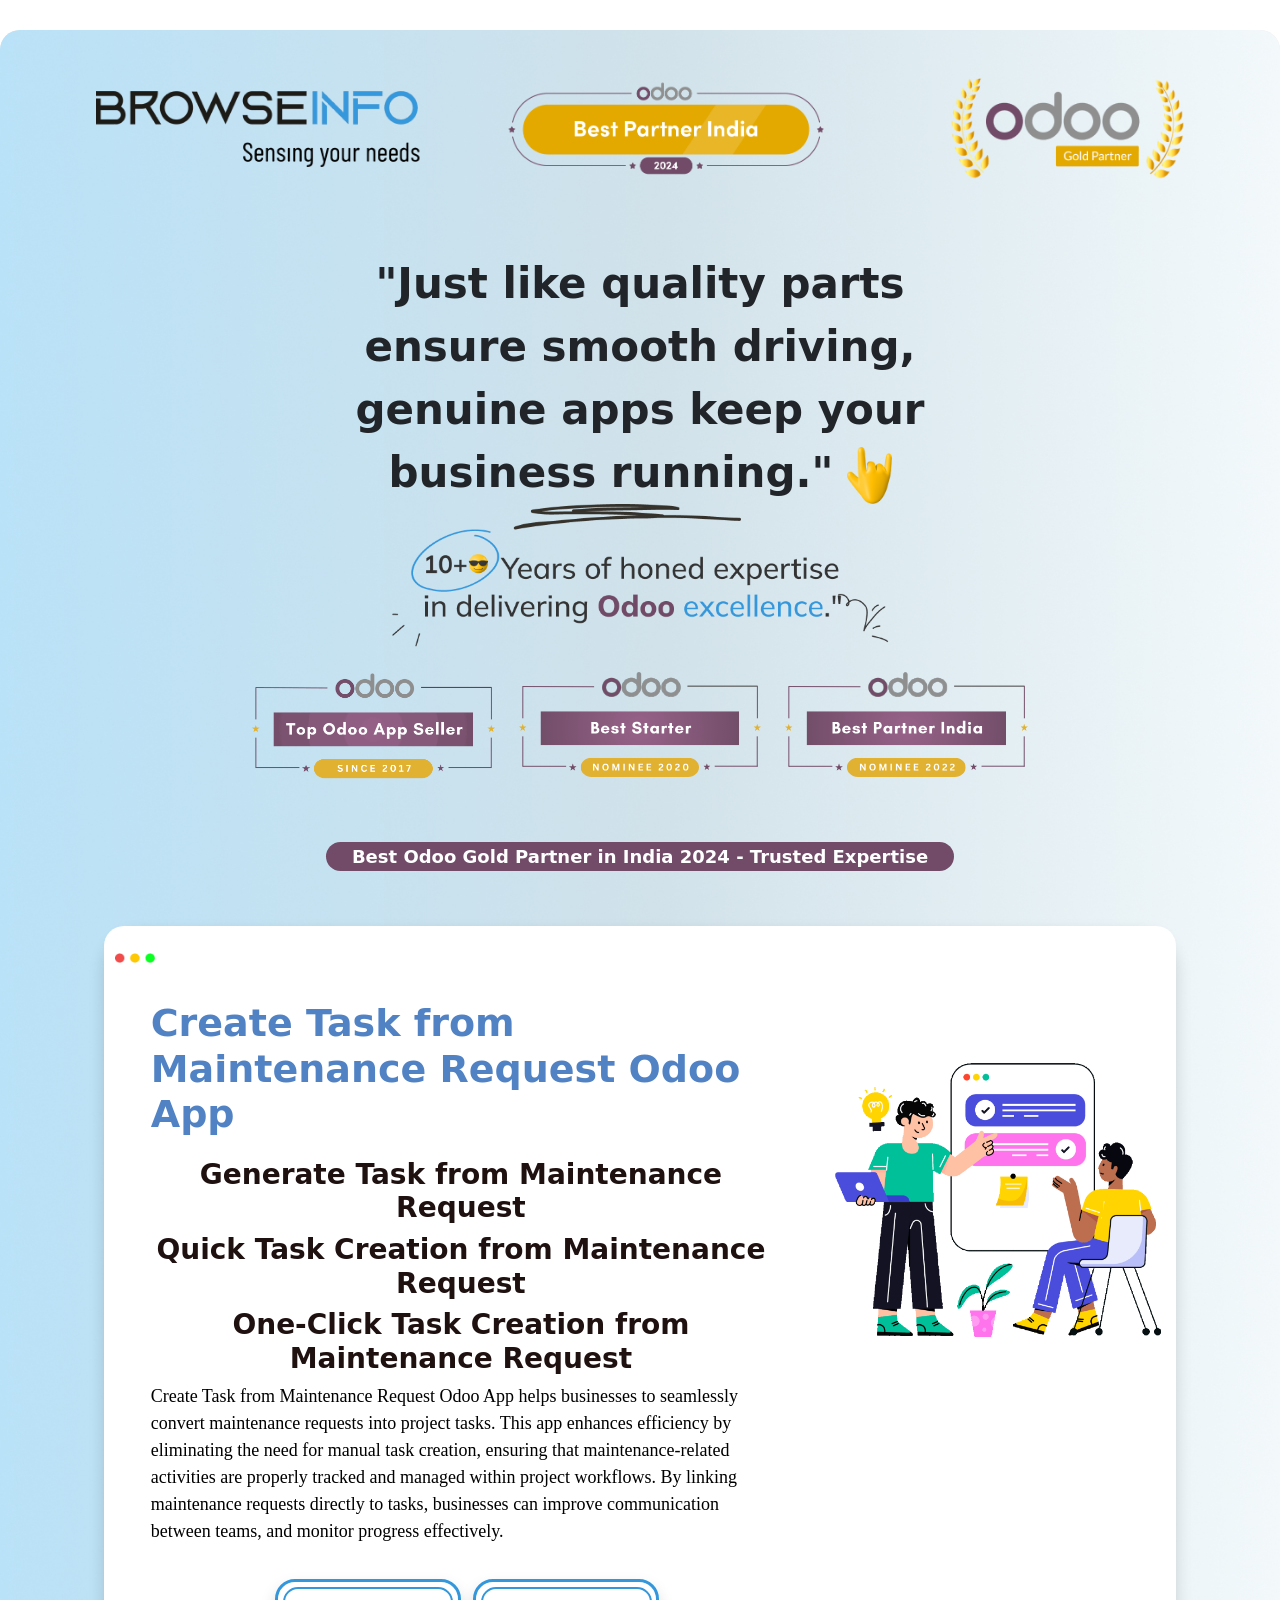
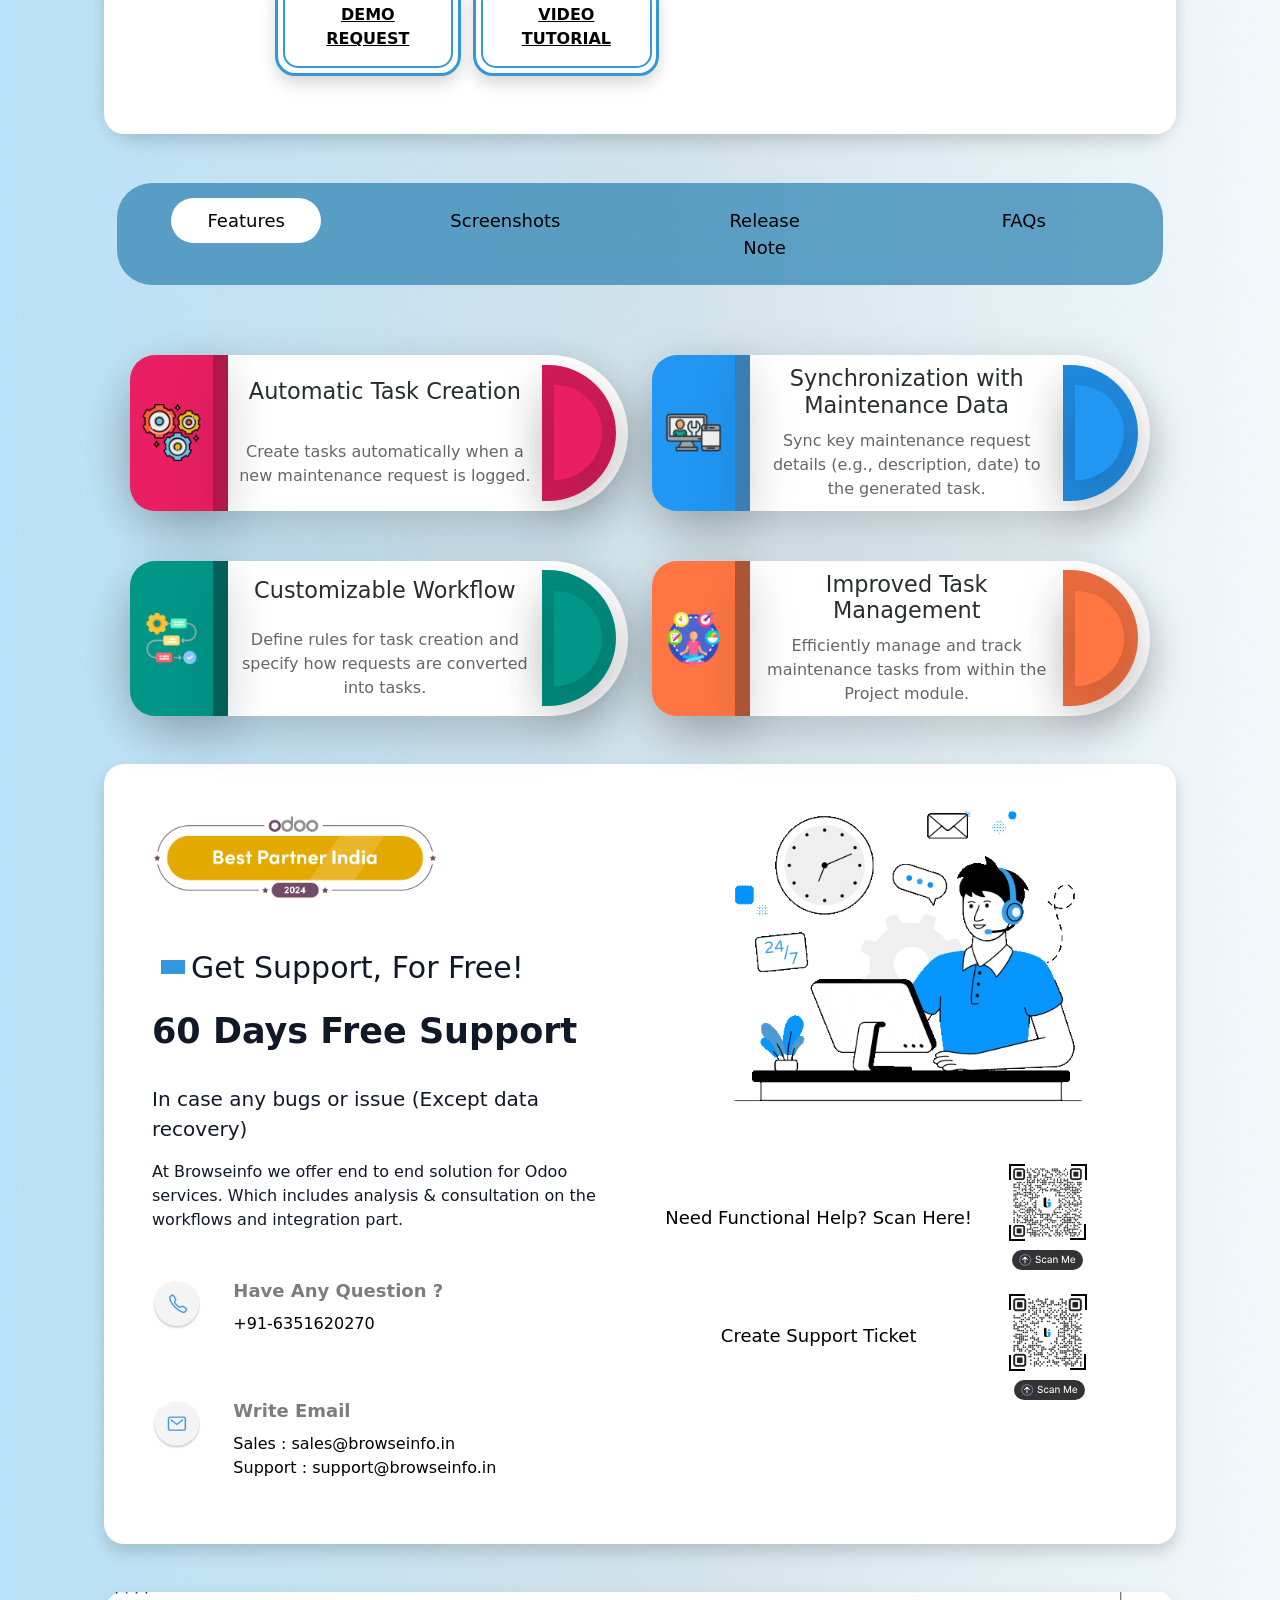
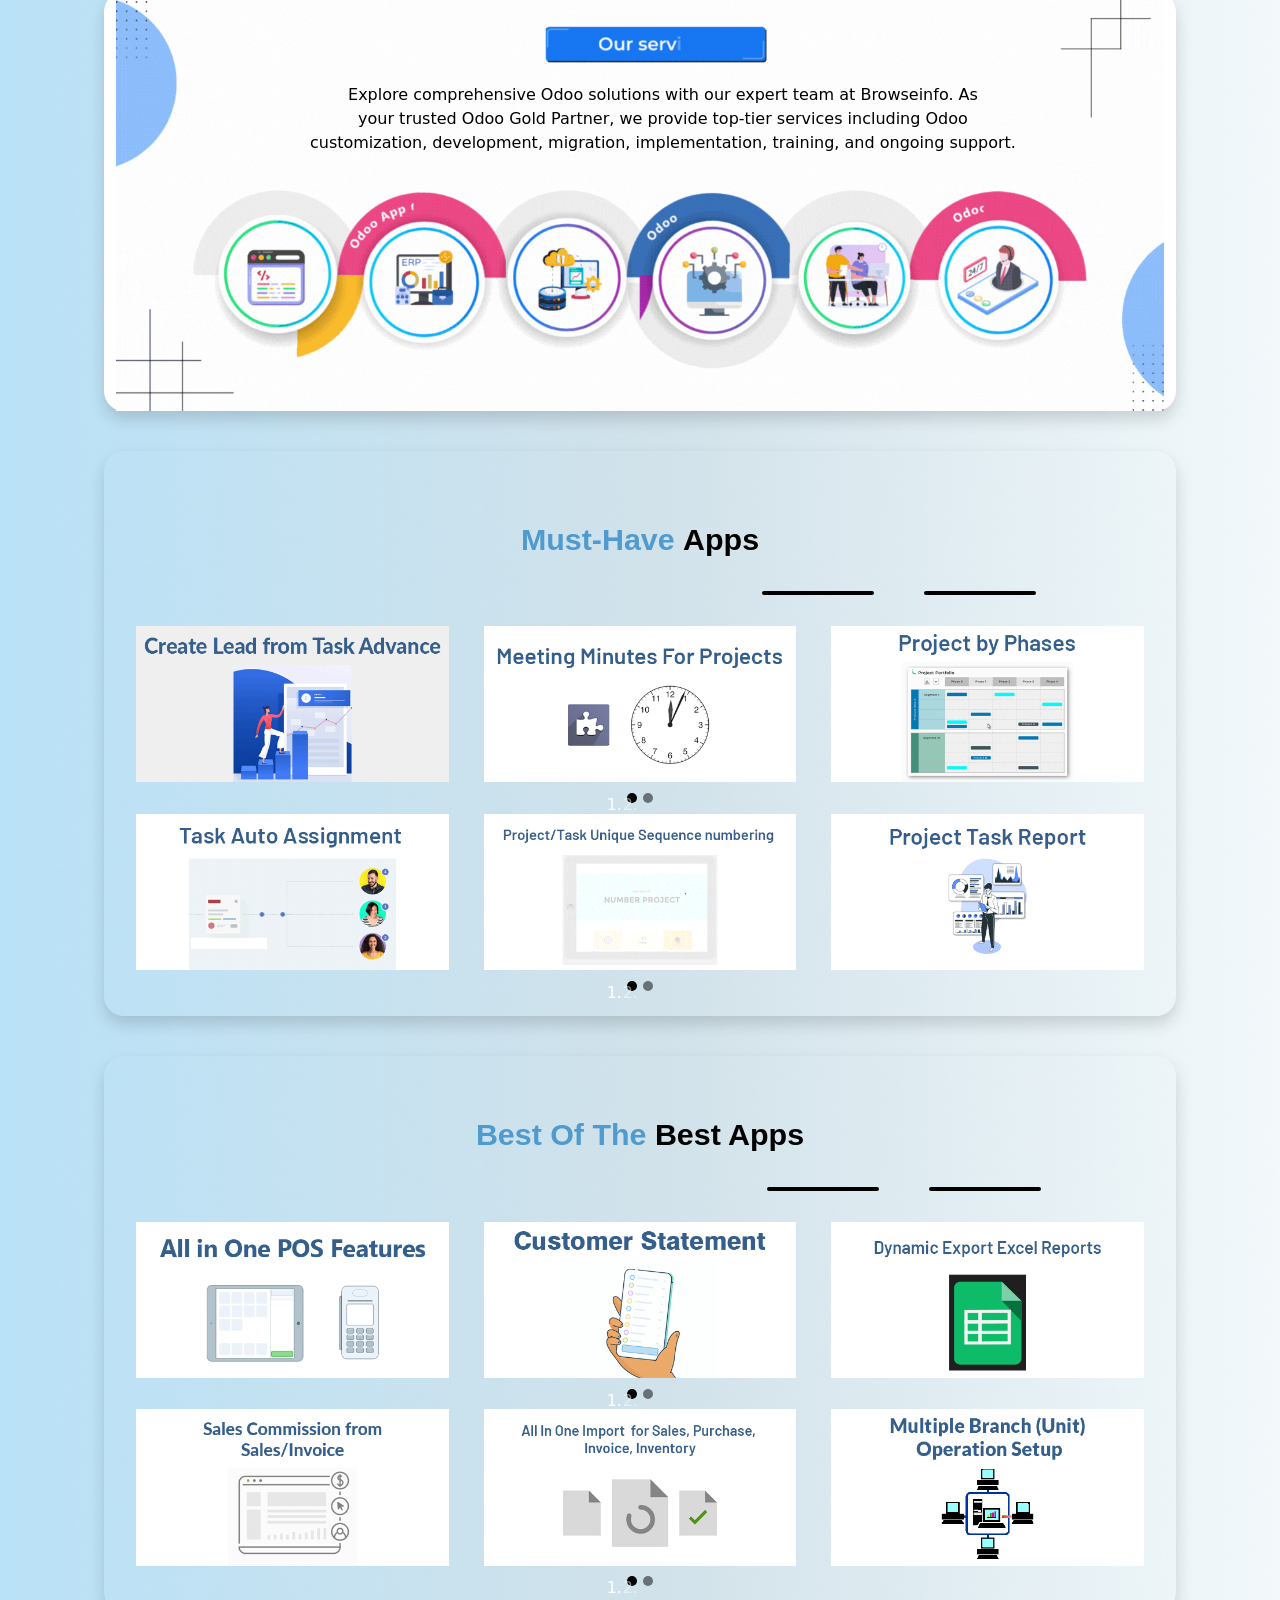
<file: bi_task_from_maintenance/static/description/index.html>
<!doctype html>
<html lang="en">
<head>
    <meta charset="utf-8">
    <meta name="viewport" content="width=device-width, initial-scale=1">
    <link href="https://cdn.jsdelivr.net/npm/bootstrap@5.0.2/dist/css/bootstrap.min.css" rel="stylesheet"
          integrity="sha384-EVSTQN3/azprG1Anm3QDgpJLIm9Nao0Yz1ztcQTwFspd3yD65VohhpuuCOmLASjC" crossorigin="anonymous">
    <script type="text/javascript"
            src="https://cdnjs.cloudflare.com/ajax/libs/twitter-bootstrap/5.1.1/js/bootstrap.min.js"></script>
</head>
<body>
<section>
    <div class="bg-white" style="margin-top:30px; border-radius:20px">
        <div class="position-relative overflow-hidden" style="border-radius:20px; background-color:#EDEBE9"><img
                src="assets/main_background.jpg" alt="Snow" class="h-100 w-100 position-absolute img-fluid"
                loading="lazy"><br><br>
            <div>
                <!-- Header Logo -->
                <div style="text-align: center;">
                    <div class="position-relative">
                        <img src="assets/bi_header_logo.png" alt="Odoo Gold Partner" style="width: 85%;"/>
                        <img src="assets/best_partner.png" alt="Odoo Best Partner" class="position-absolute"
                             style="width: 25%; margin-left: -53%;"/>
                    </div>
                    <div class="row">
                        <div class="col-6 zn-0" style="margin-left: 20px;"><img src="assets/in_flag.gif"
                                                                                style="width: 4%;"/> India&#160;&#160;&#160;|&#160;
                            <img src="assets/ml_flag.gif" style="width: 4%;"/> Malaysia
                        </div>
                    </div>
                </div>
            </div>
            <div>
                <div class="text-center position-relative zn-1 justify-content-center d-flex mt-5">
                    <div class="col-6">
                                <span style="font-size: 42px;">
                                    <b>"Just like quality parts ensure smooth driving, genuine apps keep your business running."</b>
                                    <img src="assets/yoyo.png" style="width: 7%;"/>
                                </span>
                    </div>
                </div>
                <img src="assets/Header_Banner.png" class="img-fluid position-relative mb-3" alt="Browseinfo"
                     style="margin:0px auto;display: block; width: 40%;"/>
            </div>
            <div class="container position-relative" style="width: 70%;">
                <div class="row p-5 pt-0">
                    <div class="col-4 zn-1">
                        <img src="assets/1.png" style="width: 100%; margin-top: 2px;">
                    </div>
                    <div class="col-4 zn-1">
                        <img src="assets/2.svg" style="width: 100%;">
                    </div>
                    <div class="col-4 zn-1">
                        <img src="assets/3.svg" style="width: 100%;">
                    </div>
                </div>
                <div class="text-center pb-4">
                    <span class="p-1"
                          style="font-size: 18px; border-radius: 15px; background-color: #714B67; color: #fff; padding-left: 3% !important; padding-right: 3% !important;"><b>Best Odoo Gold Partner in India 2024 - Trusted Expertise</b></span>
                </div>
            </div>
            <div class="row position-relative pt-lg-3 px-lg-5 pb-lg-3 p-md-4 p-3 mx-auto d-flex align-items-center"
                 style="color:#333333; font-weight:500; font-size:16px; width:95%">
                <div class="container" style="max-width:1320px">
                    <div class="row" style="display:flex;">

                        <section style="background-color: transparent !important;">
                            <div class="container position-relative" style="text-align: center;color: white;">

                                <section class="bg-transparent">
                                    <div class="container mt-3">
                                        <div class="row shadow" style="opacity: 5; border-radius: 35px;">
                                            <div class="align-items-center"
                                                 style="border-radius: 20px; padding: 1%;background-color:#fff ;"><img
                                                    src="assets/web_icon.png" alt="Browseinfo" class="float-start mt-3"
                                                    style="text-align: left; width: 40px;">

                                                <!-- App Description -->
                                                <div class="row mt-5 text-center ">
                                                    <div class="col-sm-6 col-lg-8 themed-grid-col mt-3 px-5">
                                                        <h1 style="font-size: 38px; color: #5082c4; margin-bottom: 20px; font-weight: bold;text-align:left;">
                                                            Create Task from Maintenance Request Odoo App
                                                        </h1>
                                                        <h3 class="oe_slogan bi_title" style="color:#201111">
                                                            <b>Generate Task from Maintenance Request</b>
                                                        </h3>
                                                        <h3 class="oe_slogan bi_title" style="color:#201111">
                                                            <b>Quick Task Creation from Maintenance Request</b>
                                                        </h3>
                                                        <h3 class="oe_slogan bi_title" style="color:#201111">
                                                            <b>One-Click Task Creation from Maintenance Request</b>
                                                        </h3>
                                                        <p style="font-family:Inter; font-style:normal; font-weight:normal; font-size:18px; line-height: 1.5; text-align:left; color:#000000; margin-bottom: 10px;">
                                                            Create Task from Maintenance Request Odoo App helps businesses to seamlessly convert maintenance requests into project tasks. This app enhances efficiency by eliminating the need for manual task creation, ensuring that maintenance-related activities are properly tracked and managed within project workflows. By linking maintenance requests directly to tasks, businesses can improve communication between teams, and monitor progress effectively.
                                                        </p>
                                                        <!-- Demo & Video Button -->
                                                        <br/>
                                                        <div class="d-none d-lg-flex justify-content-center mb-5 align-items-center">
                                                            <a class="button shadow" target="_blank"
                                                               href="mailto:sales@browseinfo.in?subject=Demo Request for Create Task from Maintenance Request Odoo App"
                                                               style="border-radius: 20px; padding: 4%; font-weight: bold; font-size: 15px; color: #000; border: 3px solid #3497DB; margin-left: 2%; width: 30%;">
                                                                <div style="border: 2px solid #3497DB; border-radius: 15px; margin: -20px; padding: 11%; font-size: 16px;">
                                                                    DEMO REQUEST
                                                                </div>
                                                            </a><a class="button shadow" target="_blank"
                                                                   href="https://youtu.be/joJwvftr4u8"
                                                                   style="border-radius: 20px; padding: 4%; font-weight: bold; font-size: 15px; color: #000; border: 3px solid #3497DB; margin-left: 2%; width: 30%;">
                                                            <div style="border: 2px solid #3497DB; border-radius: 15px; margin: -20px; padding: 11%; font-size: 16px;">
                                                                VIDEO TUTORIAL
                                                            </div>
                                                        </a>
                                                        </div>

                                                        <div class="d-lg-none d-sm-inline container">
                                                            <div class="row justify-content-center">
                                                                <div class="col-lg-3 mb-3"
                                                                     style="padding: 10px 0px; border: 3px solid #3497DB; border-radius: 20px; margin-right: 3%;">
                                                                    <a type="button" class="btn"
                                                                       href="mailto:sales@browseinfo.in?subject=Demo Request for Create Task from Maintenance Request Odoo App"
                                                                       style="padding: 5% 23%; border: 1.5px solid #3497DB; border-radius: 10px; margin: 0% 7%; font-size: 0.8rem; color: #000 !important;">
                                                                        DEMO REQUEST
                                                                    </a>
                                                                </div>
                                                                <div class="col-lg-3 mb-3"
                                                                     style="padding: 10px 0px; border: 3px solid #3497DB; border-radius: 20px;">
                                                                    <a type="button" class="btn"
                                                                       href="https://youtu.be/joJwvftr4u8"
                                                                       style="padding: 5% 23%; border: 1.5px solid #3497DB; border-radius: 10px; margin: 0% 5%; font-size: 0.8rem; color: #000 !important;">
                                                                        VIDEO TUTORIAL
                                                                    </a>
                                                                </div>
                                                            </div>
                                                        </div>
                                                    </div>
                                                    <div class="col-sm-6 col-lg-4 themed-grid-col"><img
                                                            src="assets/app_header.gif" alt="Browseinfo"
                                                            class="float-start mt-5"
                                                            style="text-align: center; width: 100%;"></div>
                                                </div>
                                            </div>
                                        </div>
                                    </div>
                                </section>


                                <!-- Menu Bar -->
                                <section class="container mt-5 bg-transparent" style="text-align: center;">
                                    <div class="tabs-container"
                                         style="width: 100%; border-radius: 50px; padding: 0.6px; margin-bottom: 20px;">
                                        <ul role="tablist" class="nav nav-tabs justify-content-around" data-tabs="tabs"
                                            style="border:none; background-color: #3f8ebacf; padding: 5px; border-radius: 35px; margin:0 auto">
                                            <li class="nav-item"
                                                style="border-radius:10px; background-color:transparent; margin-right:10px; padding: 1%; border-bottom:0">
                                                <a href="#feature_tab" data-bs-toggle="tab" aria-expanded="true"
                                                   class="show nav-link active"
                                                   style="width: 150px; font-size:18px; border-radius:25px; color:#000; border:1px solid transparent">Features</a>
                                            </li>
                                            <li class="nav-item"
                                                style="border-radius:10px;  background-color:transparent; margin-right:10px; padding: 1%; border-bottom:0">
                                                <a href="#screenshots_tab" data-bs-toggle="tab" aria-expanded="true"
                                                   class="show nav-link"
                                                   style="width: 150px; font-size:18px; border-radius:25px; color:#000; border:1px solid transparent">Screenshots</a>
                                            </li>
                                            <li class="nav-item"
                                                style="border-radius:10px; background-color:transparent; margin-right:10px; padding: 1%; border-bottom:0">
                                                <a href="#release_note_tab" data-bs-toggle="tab" aria-expanded="true"
                                                   class="show nav-link"
                                                   style="width: 150px; font-size:18px; border-radius:25px; color:#000; border:1px solid transparent">Release
                                                    Note</a></li>
                                            <li class="nav-item"
                                                style="border-radius:10px;  background-color:transparent; margin-right:10px; padding: 1%; border-bottom:0">
                                                <a href="#faq_tab" data-bs-toggle="tab" aria-expanded="true"
                                                   class="show nav-link"
                                                   style="width: 150px; font-size:18px; border-radius:25px; color:#000; border:1px solid transparent">FAQs</a>
                                            </li>
                                        </ul>
                                    </div>
                                    <div class="tab-content">

                                        <!-- Features -->
                                        <div id="feature_tab" class="tab-pane active">

                                            <!-- 1-2 -->
                                            <div class="row justify-content-between d-inline-flex" style="width: 95%;">
                                                <div class="col-lg-6 col-sm-12 p-0 bg-white shadow-lg row d-inline-flex"
                                                     style="margin-top: 5%; border-radius: 100px; min-height: 125px;">
                                                    <div class="shadow-lg col-2 d-flex align-items-center justify-content-center"
                                                         style="background-color: #E91E63; border-top-left-radius: 25px; border-bottom-left-radius: 25px;">
                                                        <img src="features/automation.png" style="width: 100%;"/>
                                                    </div>
                                                    <div class="col-1 p-0 shadow-lg"
                                                         style="background-color: #B0174B; width: 3%;">
                                                    </div>
                                                    <div class="col-6 d-grid align-items-center"
                                                         style="padding: 10px; width: 63%;">
                                                        <h2 style="color: #2A2C32; margin: 0; font-size: 1.4em;">
                                                            Automatic Task Creation
                                                        </h2>
                                                        <p style="margin: 10px 0 0 0; color: #666; font-size: 1em;">
                                                            Create tasks automatically when a new maintenance request is
                                                            logged.
                                                        </p>
                                                    </div>
                                                    <div class="col-2 d-flex align-items-center shadow-lg"
                                                         style="border-radius: 0px 150px 150px 0; background-color: #CF1B58; margin: 2% 0%; width: 15%;">
                                                        <div class="circle1s shadow-lg"
                                                             style="height: 70%; width: 95%; border-radius: 0px 100px 100px 0; background-color: #E91E63;"></div>
                                                    </div>
                                                </div>

                                                <div class="col-lg-6 col-sm-12 p-0 bg-white shadow-lg row d-inline-flex"
                                                     style="margin-top: 5%; border-radius: 100px; min-height: 125px;">
                                                    <div class="shadow-lg col-2 d-flex align-items-center justify-content-center"
                                                         style="background-color: #2196F3; border-top-left-radius: 25px; border-bottom-left-radius: 25px;">
                                                        <img src="features/data-synchronization.png"
                                                             style="width: 100%;"/>
                                                    </div>
                                                    <div class="col-1 p-0 shadow-lg"
                                                         style="background-color: #3A7EB6; width: 3%;">
                                                    </div>
                                                    <div class="col-6 d-grid align-items-center"
                                                         style="padding: 10px; width: 63%;">
                                                        <h2 style="color: #2A2C32; margin: 0; font-size: 1.4em;">
                                                            Synchronization with Maintenance Data
                                                        </h2>
                                                        <p style="margin: 10px 0 0 0; color: #666; font-size: 1em;">
                                                            Sync key maintenance request details (e.g., description,
                                                            date) to the generated task.
                                                        </p>
                                                    </div>
                                                    <div class="col-2 d-flex align-items-center shadow-lg"
                                                         style="border-radius: 0px 150px 150px 0; background-color: #1F89DD; margin: 2% 0%; width: 15%;">
                                                        <div class="circle1s shadow-lg"
                                                             style="height: 70%; width: 95%; border-radius: 0px 100px 100px 0; background-color: #2196F3;"></div>
                                                    </div>
                                                </div>
                                            </div>

                                            <!-- 3-4 -->
                                            <div class="row justify-content-between d-inline-flex" style="width: 95%;">
                                                <div class="col-lg-6 col-sm-12 p-0 bg-white shadow-lg row d-inline-flex"
                                                     style="margin-top: 5%; border-radius: 100px; min-height: 125px;">
                                                    <div class="shadow-lg col-2 d-flex align-items-center justify-content-center"
                                                         style="background-color: #009688; border-top-left-radius: 25px; border-bottom-left-radius: 25px;">
                                                        <img src="features/iteration.png" style="width: 90%;"/>
                                                    </div>
                                                    <div class="col-1 p-0 shadow-lg"
                                                         style="background-color: #016057; width: 3%;">
                                                    </div>
                                                    <div class="col-6 d-grid align-items-center"
                                                         style="padding: 10px; width: 63%;">
                                                        <h2 style="color: #2A2C32; margin: 0; font-size: 1.4em;">
                                                            Customizable Workflow
                                                        </h2>
                                                        <p style="margin: 10px 0 0 0; color: #666; font-size: 1em;">
                                                            Define rules for task creation and specify how requests are
                                                            converted into tasks.
                                                        </p>
                                                    </div>
                                                    <div class="col-2 d-flex align-items-center shadow-lg"
                                                         style="border-radius: 0px 150px 150px 0; background-color: #008A7D; margin: 2% 0%; width: 15%;">
                                                        <div class="circle1s shadow-lg"
                                                             style="height: 70%; width: 95%; border-radius: 0px 100px 100px 0; background-color: #009688;"></div>
                                                    </div>
                                                </div>

                                                <div class="col-lg-6 col-sm-12 p-0 bg-white shadow-lg row d-inline-flex"
                                                     style="margin-top: 5%; border-radius: 100px; min-height: 125px;">
                                                    <div class="shadow-lg col-2 d-flex align-items-center justify-content-center"
                                                         style="background-color: #FF7643; border-top-left-radius: 25px; border-bottom-left-radius: 25px;">
                                                        <img src="features/self-improvement.png" style="width: 90%;"/>
                                                    </div>
                                                    <div class="col-1 p-0 shadow-lg"
                                                         style="background-color: #AC5536; width: 3%;">
                                                    </div>
                                                    <div class="col-6 d-grid align-items-center"
                                                         style="padding: 10px; width: 63%;">
                                                        <h2 style="color: #2A2C32; margin: 0; font-size: 1.4em;">
                                                            Improved Task Management
                                                        </h2>
                                                        <p style="margin: 10px 0 0 0; color: #666; font-size: 1em;">
                                                            Efficiently manage and track maintenance tasks from within
                                                            the Project module.
                                                        </p>
                                                    </div>
                                                    <div class="col-2 d-flex align-items-center shadow-lg"
                                                         style="border-radius: 0px 150px 150px 0; background-color: #E96C3E; margin: 2% 0%; width: 15%;">
                                                        <div class="circle1s shadow-lg"
                                                             style="height: 70%; width: 95%; border-radius: 0px 100px 100px 0; background-color: #FF7643;"></div>
                                                    </div>
                                                </div>
                                            </div>
                                        </div>


                                        <!-- Screenshots -->
                                        <div id="screenshots_tab" class="container tab-pane fade"
                                             style="text-align: left !important;">
                                            <div class="row text-dark">
                                                <!-- Screenshot Start -->

                                                <!-- 1 -->
                                                <div class="col-lg-8 col-sm-12 mt-5 mb-5">
                                                    <img src="task1.png"
                                                         style="width: 100%; border-radius: 15px;">
                                                </div>
                                                <div class="col-lg-4 col-sm-12 mt-5 mb-5"
                                                     style="display: flex; align-items: center;">
                                                    <div>
                                                        <h2>
                                                            <b>Maintenance Requests</b>
                                                        </h2>
                                                        <p class="mt-4">
                                                            Under maintenance, the user can see the maintenance requests menu.
                                                        </p>

                                                    </div>
                                                </div>

                                                <hr class="d-lg-none">

                                                <!-- 2 -->
                                                <div class="col-lg-4 col-sm-12 mt-5 mb-5"
                                                     style="display: flex; align-items: center;">
                                                    <div>
                                                        <h2>
                                                            <b>Maintenance Requests Form View</b>
                                                        </h2>
                                                        <p class="mt-4">Users can create requests and tasks here.</p>
                                                    </div>
                                                </div>
                                                <div class="col-lg-8 col-sm-12 mt-5 mb-5">
                                                    <img src="task2.png"
                                                         style="width: 100%; border-radius: 15px;">
                                                </div>

                                                <hr class="d-lg-none">

                                                <!-- 3 -->
                                                <div class="col-lg-8 col-sm-12 mt-5 mb-5">
                                                    <img src="task3.png"
                                                         style="width: 100%; border-radius: 15px;">
                                                </div>
                                                <div class="col-lg-4 col-sm-12 mt-5 mb-5"
                                                     style="display: flex; align-items: center;">
                                                    <div>
                                                        <h2>
                                                            <b>Create Task Wizard.</b>
                                                        </h2>
                                                    </div>
                                                </div>

                                                <hr class="d-lg-none">

                                                <!-- 4 -->
                                                <div class="col-lg-4 col-sm-12 mt-5 mb-5"
                                                     style="display: flex; align-items: center;">
                                                    <div>

                                                        <p class="mt-4">The task smart button will appear with the task when the user can create the task in the maintenance request form.</p>
                                                    </div>
                                                </div>
                                                <div class="col-lg-8 col-sm-12 mt-5 mb-5">
                                                    <img src="task4.png"
                                                         style="width: 100%; border-radius: 15px;">
                                                </div>

                                                <hr class="d-lg-none">


                                                <!-- 5 -->
                                                <div class="col-lg-8 col-sm-12 mt-5 mb-5">
                                                    <img src="task5.png"
                                                         style="width: 100%; border-radius: 15px;">
                                                </div>
                                                <div class="col-lg-4 col-sm-12 mt-5 mb-5"
                                                     style="display: flex; align-items: center;">
                                                    <div>
                                                        <p class="mt-4">By clicking on the task smart button, the user will be able to see the details of the task.</p>

                                                    </div>
                                                </div>

                                                <hr class="d-lg-none">

                                                <!-- 6 -->
                                                <div class="col-lg-4 col-sm-12 mt-5 mb-5"
                                                     style="display: flex; align-items: center;">
                                                    <div>
                                                        <p class="mt-4">The user can view the tasks in the project module for the specific project here.</p>

                                                    </div>
                                                </div>
                                                <div class="col-lg-8 col-sm-12 mt-5 mb-5">
                                                    <img src="task6.png"
                                                         style="width: 100%; border-radius: 15px;">
                                                </div>

                                                <hr class="d-lg-none">

                                                <!-- Screenshot End -->

                                            </div>
                                        </div>


                                        <!-- Release Note -->
                                        <div id="release_note_tab" class="container tab-pane fade">
                                            <div class="" style="margin-top: 30px; border-radius: 20px;">
                                                <div class="col-12 px-0 pb-lg-5 position-relative overflow-hidden"
                                                     style="border-radius: 20px;">
                                                    <div class="row position-relative pt-lg-5 px-lg-5 pb-lg-3 p-md-4 p-3 mx-auto d-flex align-items-center"
                                                         style="color: #333333; font-weight: 500; font-size: 16px; width: 95%;">
                                                        <div class="container" style="max-width: 1320px;">
                                                            <div class="row"
                                                                 style="display: flex; flex-wrap: wrap; padding: 35px 35px;">
                                                                <!-- Version Start -->
                                                                <div class="row mb-3 pt-3 pb-3 text-center">
                                                                    <div class="col-md-6 themed-grid-col">
                                                                        <h3 class="mbr-section-subtitle mbr-fonts-style display-5"
                                                                            style="line-height: 139%; font-size: 1.5rem; word-break: break-word; word-wrap: break-word; font-weight: 400;">
                                                                            <strong style="font-weight: bold; line-height: 139%;">
                                                                                Version : <code
                                                                                    style="font-size: 1.3rem; color: red;">
                                                                                16.0.0.0 </code>
                                                                            </strong>
                                                                            <br>
                                                                            <span class="font-italic"
                                                                                  style="font-style: italic;">26 March 2025</span>
                                                                        </h3>
                                                                    </div>
                                                                    <div class="col-md-6 themed-grid-col">
                                                                        <p style="font-style:normal; font-weight:normal; font-size:18px; line-height:162.5%; text-align:center; color:#000000">
                                                                            Initial release of the app.</p>
                                                                    </div>
                                                                    <hr style="height: 0.3rem; width: 90%; color: black; margin-left: 75px;">
                                                                </div>
                                                                <!-- Version End -->

                                                            </div>
                                                        </div>
                                                    </div>
                                                </div>
                                            </div>
                                        </div>


                                        <!-- FAQs -->
                                        <div id="faq_tab" class="container tab-pane fade">
                                            <div id="faq" style="margin-top:40px; border-radius:20px">
                                                <div class="col-12 px-0 pb-lg-5 position-relative overflow-hidden"
                                                     style="border-radius:20px;">
                                                    <div class="row position-relative px-lg-5 pb-lg-3 p-md-4 p-3 mx-auto d-flex align-items-center"
                                                         style="color:#333333; font-weight:500; font-size:16px; width:95%">
                                                        <div class="container" style="max-width: 1320px;">
                                                            <div class="m-4">
                                                                <div class="accordion" id="bi_faq">
                                                                    <div class="accordion-item"
                                                                         style="background-color: transparent; border: none;">
                                                                        <h2 class="accordion-header" id="faq_one">
                                                                            <a class="accordion-button"
                                                                               data-bs-toggle="collapse"
                                                                               data-bs-target="#faq_one_ans"
                                                                               aria-expanded="true"
                                                                               aria-controls="faq_one_ans"
                                                                               style="background-color: transparent;text-decoration: none !important;">
                                                                                <span style="font-style:normal; font-weight:normal; font-size:18px; line-height:162.5%; text-align:center; color:#000000"> Can I Use this module with Odoo Online ? </span>
                                                                            </a>
                                                                        </h2>
                                                                        <div id="faq_one_ans"
                                                                             class="accordion-collapse collapse"
                                                                             data-parent="#accordion"
                                                                             aria-labelledby="faq_one">
                                                                            <div class="accordion-body"
                                                                                 style=" font-style:normal; font-weight:normal; font-size:18px; line-height:162.5%; color:#000000; background: #ffff;text-align: left;">
                                                                                This Odoo app can not be used with Odoo
                                                                                Online (SaaS).
                                                                            </div>
                                                                        </div>
                                                                    </div>
                                                                    <div class="accordion-item"
                                                                         style="background-color: transparent;     border: none;">
                                                                        <h2 class="accordion-header" id="faq_two">
                                                                            <a class="accordion-button"
                                                                               data-bs-toggle="collapse"
                                                                               data-bs-target="#faq_two_ans"
                                                                               aria-expanded="true"
                                                                               aria-controls="faq_two_ans"
                                                                               style="background-color: transparent !important; text-decoration: none !important;">
                                                                                <span style="font-style:normal; font-weight:normal; font-size:18px; line-height:162.5%; text-align:center; color:#000000">Do I got free support when I buy an App ? </span>
                                                                            </a>
                                                                        </h2>
                                                                        <div id="faq_two_ans"
                                                                             class="accordion-collapse collapse"
                                                                             data-parent="#accordion"
                                                                             aria-labelledby="faq_two">
                                                                            <div class="accordion-body"
                                                                                 style=" font-style:normal; font-weight:normal; font-size:18px; line-height:162.5%; color:#000000; background: #ffff;text-align: left;">
                                                                                Yes, <strong> 60 Days Free
                                                                                Support</strong> Is provided with module
                                                                                in case any bug or issue with module.
                                                                            </div>
                                                                        </div>
                                                                    </div>
                                                                    <div class="accordion-item"
                                                                         style="background-color: transparent;     border: none;">
                                                                        <h2 class="accordion-header" id="faq_three">
                                                                            <a class="accordion-button"
                                                                               data-bs-toggle="collapse"
                                                                               data-bs-target="#faq_three_ans"
                                                                               aria-expanded="true"
                                                                               aria-controls="faq_three_ans"
                                                                               style="background-color: transparent !important; text-decoration: none !important;">
                                                                                <span style="font-style:normal; font-weight:normal; font-size:18px; line-height:162.5%; text-align:center; color:#000000"> Do I have to buy module for each version ? </span>
                                                                            </a>
                                                                        </h2>
                                                                        <div id="faq_three_ans"
                                                                             class="accordion-collapse collapse"
                                                                             data-parent="#accordion"
                                                                             aria-labelledby="faq_three">
                                                                            <div class="accordion-body"
                                                                                 style=" font-style:normal; font-weight:normal; font-size:18px; line-height:162.5%; color:#000000; background: #ffff; text-align: left;">
                                                                                <strong>Yes,</strong> Starting version
                                                                                13.0, Every version of the module is
                                                                                sold separately.
                                                                            </div>
                                                                        </div>
                                                                    </div>
                                                                    <div class="accordion-item"
                                                                         style="background-color: transparent;     border: none;">
                                                                        <h2 class="accordion-header" id="faq_four">
                                                                            <a class="accordion-button"
                                                                               data-bs-toggle="collapse"
                                                                               data-bs-target="#faq_four_ans"
                                                                               aria-expanded="true"
                                                                               aria-controls="faq_four_ans"
                                                                               style="    background-color: transparent !important; text-decoration: none !important;">
                                                                                <span style="font-style:normal; font-weight:normal; font-size:18px; line-height:162.5%; text-align:center; color:#000000"> How can I install the module I bought ? </span>
                                                                            </a>
                                                                        </h2>
                                                                        <div id="faq_four_ans"
                                                                             class="accordion-collapse collapse"
                                                                             data-parent="#accordion"
                                                                             aria-labelledby="faq_four">
                                                                            <div class="accordion-body"
                                                                                 style=" font-style:normal; font-weight:normal; font-size:18px; line-height:162.5%; color:#000000; background: #ffff; text-align: left;">
                                                                                You need to copy paste the module that
                                                                                is inside the zip file to your addons
                                                                                folder. If you are installing the module
                                                                                into an existing database, you need to
                                                                                enable the Technical Features to click
                                                                                on Apps > Update Modules List. Your new
                                                                                module will now appear in the list of
                                                                                modules that you can install.
                                                                            </div>
                                                                        </div>
                                                                    </div>
                                                                    <div class="accordion-item"
                                                                         style="    background-color: transparent; border: none;">
                                                                        <h2 class="accordion-header" id="faq_five">
                                                                            <a class="accordion-button"
                                                                               data-bs-toggle="collapse"
                                                                               data-bs-target="#faq_five_ans"
                                                                               aria-expanded="true"
                                                                               aria-controls="faq_five_ans"
                                                                               style="    background-color: transparent !important; text-decoration: none !important;">
                                                                                <span style="font-style:normal; font-weight:normal; font-size:18px; line-height:162.5%; text-align:center; color:#000000"> The module I bought doesn't work, What should I do ? </span>
                                                                            </a>
                                                                        </h2>
                                                                        <div id="faq_five_ans"
                                                                             class="accordion-collapse collapse"
                                                                             data-parent="#accordion"
                                                                             aria-labelledby="faq_five">
                                                                            <div class="accordion-body"
                                                                                 style="font-style:normal; font-weight:normal; font-size:18px; line-height:162.5%; color:#000000; background: #ffff; text-align: left;">
                                                                                Please raise your ticket to use on <a
                                                                                    href="mailto:support@browseinfo.in"
                                                                                    style="color:blue;">
                                                                                <strong>support@browseinfo.in</strong>
                                                                            </a> We will back to you shortly.
                                                                            </div>
                                                                        </div>
                                                                    </div>
                                                                </div>
                                                            </div>
                                                        </div>
                                                    </div>
                                                </div>
                                            </div>
                                        </div>
                                    </div>
                                </section>

                                <!-- Support -->
                                <section class="mt-5 bg-transparent">
                                    <div class="container">
                                        <div class="row shadow mt-5 bg-white" style="border-radius: 20px;">
                                            <div class="col-lg-6 col-sm-12 ps-5" style="text-align: left;">
                                                <div class="mt-5">
                                                    <img src="assets/best_partner.png" style="width: 60%;">
                                                </div>
                                                <div class="row mt-5">
                                                    <div class="rectangle"
                                                         style="text-align: right; height: 14px; width: 2px; background-color: #3497DB; margin-top: 10px; margin-left: 21px;"></div>
                                                    <div class="col-10 mb-3">
                                                        <h2 class="text-left"
                                                            style="text-align: left; font-size: 30px; color: #111827; margin-left: -6px;">
                                                            Get Support, For Free! </h2>
                                                    </div>
                                                </div>
                                                <h2 class="text-left"
                                                    style="font-weight: bold; font-size: 35px; color: #111827;"> 60 Days
                                                    Free Support </h2>
                                                <br/>
                                                <p class="detail-box lh-base" style="font-size: 20px; color: #111827;">
                                                    In case any bugs or issue (Except data recovery)</p>
                                                <p class="detail-box lh-base" style="font-size: 16px; color: #111827;">
                                                    At Browseinfo we offer end to end solution for Odoo services. Which
                                                    includes analysis & consultation on the workflows and integration
                                                    part. </p>
                                                <div class="container mt-5 ps-0">
                                                    <div class="row">
                                                        <div class="col-2">
                                                            <img src="assets/call.png" width="50" height="50">
                                                        </div>
                                                        <div class="col-8" style="text-align: left;">
                                                            <h4 style="font-size: 18px;font-weight: 700;margin: 0 0 10px 0; color: #7D7D7D;">
                                                                Have Any Question ?</h4>
                                                            <p style="color: black;">+91-6351620270</p>
                                                        </div>
                                                    </div>
                                                    <div class="row mt-5 mb-5">
                                                        <div class="col-2">
                                                            <img src="assets/mail.png" width="50" height="50">
                                                        </div>
                                                        <div class="col-8" style="text-align: left;">
                                                            <h4 style="font-size: 18px;font-weight: 700;margin: 0 0 10px 0; color: #7D7D7D;">
                                                                Write Email</h4>
                                                            <p style="color: black;"> Sales : sales@browseinfo.in <br/>
                                                                Support : support@browseinfo.in </p>
                                                        </div>
                                                    </div>
                                                </div>
                                            </div>
                                            <div class="col-lg-6 col-lg-6 text-center pb-5">
                                                <img src="assets/support_image.gif" style="width: 75%;">
                                                <br/>
                                                <div class="row align-items-center mt-3">
                                                    <div class="col-8">
                                                        <span style="color: black; font-size: 18px;">Need Functional Help? Scan Here!</span>
                                                    </div>
                                                    <div class="col-4">
                                                        <img src="assets/Functional_QR.svg"
                                                             class="float-start h-auto img-fluid w-auto" style="">
                                                    </div>
                                                    <div class="w-100"></div>
                                                    <div class="col-8">
                                                        <span style="color: black; font-size: 18px;">Create Support Ticket</span>
                                                    </div>
                                                    <div class="col-4 mt-4">
                                                        <img src="assets/Support_QR.svg"
                                                             class="float-start h-auto img-fluid w-auto" style="">
                                                    </div>
                                                </div>
                                            </div>
                                        </div>
                                    </div>
                                </section>

                                <!-- Multi Language -->

                                <!-- Our Services -->
                                <section class="bg-transparent">
                                    <div class="container">
                                        <div class="row align-items-center shadow bg-white mt-5"
                                             style="border-radius: 20px; ">
                                            <img src="assets/BI_services.gif" alt="Snow" style="width:100%;">
                                            <div class="centered position-absolute"
                                                 style="margin-bottom: 15%; color: black; text-wrap: balance; width: 90%; margin-left: 6%;">
                                                Explore comprehensive Odoo solutions with our expert team at Browseinfo.
                                                As your trusted Odoo Gold Partner, we provide top-tier services
                                                including Odoo customization, development, migration, implementation,
                                                training, and ongoing support.
                                            </div>
                                        </div>
                                    </div>
                                </section>


                                <!-- Must Have Apps -->
                                <section class="container shadow bg-transparent"
                                         style="background-color: #fafbff; padding: 15px; border-radius: 20px; margin-top: 40px !important;">
                                    <br>
                                    <br>
                                    <div class="container align-items-center"
                                         style="margin-bottom:10px; margin-top: 10px;">
                                        <h2 class="mb-3"
                                            style="font-family:'Inter', sans-serif; font-style:normal; font-weight:bold; font-size:calc(1.1rem + 1vw); line-height:103%; text-transform:capitalize; color:#4F9ACF; text-align: center; margin-bottom: 5rem !important;">
                                            Must-Have <span
                                                style="color:#000000; font-weight:600; font-size:calc(1.1rem + 1vw)"> Apps </span>
                                        </h2>
                                        <div class="divider-custom"
                                             style="margin: 1.25rem; width: 100%; display: flex;justify-content: center; align-items: center; width: 100%; padding-right: calc(var(--bs-gutter-x)* 0.5); padding-left: 260px; margin-right: auto; margin-left: 135px; margin-top: -55px;">
                                            <div class="divider-custom-line"
                                                 style=" width: 100%; max-width: 7rem; height: 0.25rem; background-color: #000000; border-radius: 1rem; border-color: #000000;"></div>
                                            <div style="font-size: 2rem; margin-top:-22px;" class="divider-custom-icon">
                                                <span style="display: inline-block; height: 1em; overflow: visible; vertical-align: -0.125em; padding-left: 25px; padding-right: 25px; color:black;"
                                                      class="fa fa-plus-circle"></span>
                                            </div>
                                            <div style=" width: 100%; max-width: 7rem;height: 0.25rem; background-color: #000000;border-radius: 1rem; border-color: #000000;"
                                                 class="divider-custom-line"></div>
                                        </div>
                                    </div>
                                    <div id="RelatedAppCarouselOne" class="row carousel slide mt64 mb32"
                                         data-bs-ride="carousel" data-interval="80000">
                                        <div class="carousel-inner text-center">
                                            <div class="carousel-item active">
                                                <div class="col-xs-12 col-sm-4 col-md-4 mb16 mt16" style="float:left">
                                                    <a href="https://apps.odoo.com/apps/modules/16.0/bi_crm_project_task/"
                                                       target="_blank">
                                                        <img src="related/bi_crm_project_task.gif"
                                                             style="width: 90%;">
                                                    </a>
                                                </div>
                                                <div class="col-xs-12 col-sm-4 col-md-4 mb16 mt16" style="float:left">
                                                    <a href="https://apps.odoo.com/apps/modules/16.0/bi_meeting_minutes_projects/"
                                                       target="_blank">
                                                        <img src="related/bi_meeting_minutes_projects.gif"
                                                             style="width: 90%;">
                                                    </a>
                                                </div>
                                                <div class="col-xs-12 col-sm-4 col-md-4 mb16 mt16" style="float:left">
                                                    <a href="https://apps.odoo.com/apps/modules/16.0/bi_odoo_project_phases/"
                                                       target="_blank">
                                                        <img src="related/bi_odoo_project_phases.gif"
                                                             style="width: 90%;">
                                                    </a>
                                                </div>
                                            </div>
                                            <div class="carousel-item">
                                                <div class="col-xs-12 col-sm-4 col-md-4 mb16 mt16" style="float:left">
                                                    <a href="https://apps.odoo.com/apps/modules/16.0/bi_project_issue/"
                                                       target="_blank">
                                                        <img src="related/bi_project_issue.gif"
                                                             style="width: 90%;">
                                                    </a>
                                                </div>
                                                <div class="col-xs-12 col-sm-4 col-md-4 mb16 mt16" style="float:left">
                                                    <a href="https://apps.odoo.com/apps/modules/16.0/bi_project_issue_support/"
                                                       target="_blank">
                                                        <img src="related/bi_project_issue_support.gif"
                                                             style="width: 90%;">
                                                    </a>
                                                </div>
                                                <div class="col-xs-12 col-sm-4 col-md-4 mb16 mt16" style="float:left">
                                                    <a href="https://apps.odoo.com/apps/modules/16.0/bi_project_progress/"
                                                       target="_blank">
                                                        <img src="related/bi_project_progress.gif"
                                                             style="width: 90%;">
                                                    </a>
                                                </div>
                                            </div>
                                            <a class="carousel-control-prev" href="#RelatedAppCarouselOne"
                                               data-bs-slide="prev" style="width:35px;">
                                                        <span class="">
                                                            <i class="fa fa-chevron-left" style="font-size:24px"></i>
                                                        </span>
                                            </a>
                                            <a class="carousel-control-next" href="#RelatedAppCarouselOne"
                                               data-bs-slide="next" style="width:35px;">
                                                        <span class="">
                                                            <i class="fa fa-chevron-right" style="font-size:24px"></i>
                                                        </span>
                                            </a>
                                        </div>
                                        <ol class="carousel-indicators position-relative" style="margin: 1% 0%;">
                                            <li data-bs-target="#RelatedAppCarouselOne" data-bs-slide-to="0"
                                                class="active"
                                                style="background-color: #000; width: 10px; border-radius: 15px; height: 10px; border-top: 0px; border-bottom: 0px;"></li>
                                            <li data-bs-target="#RelatedAppCarouselOne" data-bs-slide-to="1"
                                                style="background-color: #000; width: 10px; border-radius: 15px; height: 10px; border-top: 0px; border-bottom: 0px;"></li>
                                        </ol>
                                    </div>
                                    <div id="RelatedAppCarouselTwo" class="row carousel slide mt64 mb32"
                                         data-bs-ride="carousel" data-interval="80000">
                                        <div class="carousel-inner text-center">
                                            <div class="carousel-item active">
                                                <div class="col-xs-12 col-sm-4 col-md-4 mb16 mt16" style="float:left">
                                                    <a href="https://apps.odoo.com/apps/modules/16.0/bi_project_task_auto_assign/"
                                                       target="_blank">
                                                        <img src="related/bi_project_task_auto_assign.gif"
                                                             style="width: 90%;">
                                                    </a>
                                                </div>
                                                <div class="col-xs-12 col-sm-4 col-md-4 mb16 mt16" style="float:left">
                                                    <a href="https://apps.odoo.com/apps/modules/16.0/bi_project_task_issue_sequence_number/"
                                                       target="_blank">
                                                        <img src="related/bi_project_task_issue_sequence_number.gif"
                                                             style="width: 90%;">
                                                    </a>
                                                </div>
                                                <div class="col-xs-12 col-sm-4 col-md-4 mb16 mt16" style="float:left">
                                                    <a href="https://apps.odoo.com/apps/modules/16.0/bi_project_task_report/"
                                                       target="_blank">
                                                        <img src="related/bi_project_task_report.gif"
                                                             style="width: 90%;">
                                                    </a>
                                                </div>
                                            </div>
                                            <div class="carousel-item">
                                                <div class="col-xs-12 col-sm-4 col-md-4 mb16 mt16" style="float:left">
                                                    <a href="https://apps.odoo.com/apps/modules/16.0/bi_project_team/"
                                                       target="_blank">
                                                        <img src="related/bi_project_team.gif"
                                                             style="width: 90%;">
                                                    </a>
                                                </div>
                                                <div class="col-xs-12 col-sm-4 col-md-4 mb16 mt16" style="float:left">
                                                    <a href="https://apps.odoo.com/apps/modules/16.0/bi_website_project_request_for_information/"
                                                       target="_blank">
                                                        <img src="related/bi_website_project_request_for_information.gif"
                                                             style="width: 90%;">
                                                    </a>
                                                </div>
                                                <div class="col-xs-12 col-sm-4 col-md-4 mb16 mt16" style="float:left">
                                                    <a href="https://apps.odoo.com/apps/modules/16.0/customize_bi_subtask/"
                                                       target="_blank">
                                                        <img src="related/customize_bi_subtask.gif"
                                                             style="width: 90%;">
                                                    </a>
                                                </div>
                                            </div>
                                            <a class="carousel-control-prev" href="#RelatedAppCarouselTwo"
                                               data-bs-slide="prev" style="width:35px;">
                                                        <span class="">
                                                            <i class="fa fa-chevron-left" style="font-size:24px"></i>
                                                        </span>
                                            </a>
                                            <a class="carousel-control-next" href="#RelatedAppCarouselTwo"
                                               data-bs-slide="next" style="width:35px;">
                                                        <span class="">
                                                            <i class="fa fa-chevron-right" style="font-size:24px"></i>
                                                        </span>
                                            </a>
                                        </div>
                                        <ol class="carousel-indicators position-relative" style="margin: 1% 0%;">
                                            <li data-bs-target="#RelatedAppCarouselTwo" data-bs-slide-to="0"
                                                class="active"
                                                style="background-color: #000; width: 10px; border-radius: 15px; height:10px; border-top: 0px; border-bottom: 0px;"></li>
                                            <li data-bs-target="#RelatedAppCarouselTwo" data-bs-slide-to="1"
                                                style="background-color: #000; width: 10px; border-radius: 15px; height:10px; border-top: 0px; border-bottom: 0px;"></li>
                                        </ol>
                                    </div>
                                </section>


                                <!-- Best of the best Apps -->
                                <section class="container shadow bg-transparent"
                                         style="background-color: #fafbff; padding: 15px; border-radius: 20px; margin-top: 40px !important;">
                                    <br>
                                    <br>
                                    <div class="container align-items-center" style="margin-bottom:10px;">
                                        <h2 class="mb-3"
                                            style="font-family:'Inter', sans-serif; font-style:normal; font-weight:bold; font-size:calc(1.1rem + 1vw); line-height:103%; text-transform:capitalize; color:#4F9ACF; text-align: center; margin-bottom: 5rem !important;">
                                            Best of the <span
                                                style="color:#000000; font-weight:600; font-size:calc(1.1rem + 1vw)"> Best Apps</span>
                                        </h2>
                                        <div class="divider-custom"
                                             style="margin: 1.25rem; width: 100%; display: flex;justify-content: center; align-items: center; width: 100%; padding-right: calc(var(--bs-gutter-x)* 0.5); padding-left: 269px; margin-right: auto; margin-left: 135px; margin-top: -55px;">
                                            <div class="divider-custom-line"
                                                 style=" width: 100%; max-width: 7rem; height: 0.25rem; background-color: #000000; border-radius: 1rem; border-color: #000000;"></div>
                                            <div style="font-size: 2rem; margin-top:-22px;" class="divider-custom-icon">
                                                <span style="display: inline-block; height: 1em; overflow: visible; vertical-align: -0.125em; padding-left: 25px; padding-right: 25px; color:black;"
                                                      class="fa fa-check-square"></span>
                                            </div>
                                            <div style=" width: 100%; max-width: 7rem;height: 0.25rem; background-color: #000000;border-radius: 1rem; border-color: #000000;"
                                                 class="divider-custom-line"></div>
                                        </div>
                                    </div>
                                    <div id="DemandedAppCarouselOne" class="row carousel slide mt64 mb32"
                                         data-bs-ride="carousel" data-interval="80000">
                                        <div class="carousel-inner text-center">
                                            <div class="carousel-item active">
                                                <div class="col-xs-12 col-sm-4 col-md-4 mb16 mt16" style="float:left">
                                                    <a href="https://apps.odoo.com/apps/modules/16.0/pos_orders_all/"
                                                       target="_blank">
                                                        <img src="demanded/pos_orders_all.gif" style="width: 90%;">
                                                    </a>
                                                </div>
                                                <div class="col-xs-12 col-sm-4 col-md-4 mb16 mt16" style="float:left">
                                                    <a href="https://apps.odoo.com/apps/modules/16.0/bi_customer_overdue_statement/"
                                                       target="_blank">
                                                        <img src="demanded/bi_customer_overdue_statement.gif"
                                                             style="width: 90%;">
                                                    </a>
                                                </div>
                                                <div class="col-xs-12 col-sm-4 col-md-4 mb16 mt16" style="float:left">
                                                    <a href="https://apps.odoo.com/apps/modules/16.0/generic_excel_reports/"
                                                       target="_blank">
                                                        <img src="demanded/generic_excel_reports.gif"
                                                             style="width: 90%;">
                                                    </a>
                                                </div>
                                            </div>
                                            <div class="carousel-item">
                                                <div class="col-xs-12 col-sm-4 col-md-4 mb16 mt16" style="float:left">
                                                    <a href="https://apps.odoo.com/apps/modules/16.0/product_bundle_all/"
                                                       target="_blank">
                                                        <img src="demanded/product_bundle_all.gif" style="width: 90%;">
                                                    </a>
                                                </div>
                                                <div class="col-xs-12 col-sm-4 col-md-4 mb16 mt16" style="float:left">
                                                    <a href="https://apps.odoo.com/apps/modules/16.0/car_repair_industry/"
                                                       target="_blank">
                                                        <img src="demanded/car_repair_industry.gif" style="width: 90%;">
                                                    </a>
                                                </div>
                                                <div class="col-xs-12 col-sm-4 col-md-4 mb16 mt16" style="float:left">
                                                    <a href="https://apps.odoo.com/apps/modules/16.0/odoo_website_wallet/"
                                                       target="_blank">
                                                        <img src="demanded/odoo_website_wallet.gif" style="width: 90%;">
                                                    </a>
                                                </div>
                                            </div>
                                            <a class="carousel-control-prev" href="#DemandedAppCarouselOne"
                                               data-bs-slide="prev" style="width:35px;">
                                                        <span class="">
                                                            <i class="fa fa-chevron-left" style="font-size:24px"></i>
                                                        </span>
                                            </a>
                                            <a class="carousel-control-next" href="#DemandedAppCarouselOne"
                                               data-bs-slide="next" style="width:35px;">
                                                        <span class="">
                                                            <i class="fa fa-chevron-right" style="font-size:24px"></i>
                                                        </span>
                                            </a>
                                        </div>
                                        <ol class="carousel-indicators position-relative" style="margin: 1% 0%;">
                                            <li data-bs-target="#DemandedAppCarouselOne" data-bs-slide-to="0"
                                                class="active"
                                                style="background-color: #000; width: 10px; border-radius: 15px; height:10px; border-top: 0px; border-bottom: 0px;"></li>
                                            <li data-bs-target="#DemandedAppCarouselOne" data-bs-slide-to="1"
                                                style="background-color: #000; width: 10px; border-radius: 15px; height:10px; border-top: 0px; border-bottom: 0px;"></li>
                                        </ol>
                                    </div>
                                    <div id="DemandedAppCarouselTwo" class="row carousel slide mt64 mb32"
                                         data-bs-ride="carousel" data-interval="80000">
                                        <div class="carousel-inner text-center">
                                            <div class="carousel-item active">
                                                <div class="col-xs-12 col-sm-4 col-md-4 mb16 mt16" style="float:left">
                                                    <a href="https://apps.odoo.com/apps/modules/16.0/sales_commission_generic/"
                                                       target="_blank">
                                                        <img src="demanded/sales_commission_generic.gif"
                                                             style="width: 90%;">
                                                    </a>
                                                </div>
                                                <div class="col-xs-12 col-sm-4 col-md-4 mb16 mt16" style="float:left">
                                                    <a href="https://apps.odoo.com/apps/modules/16.0/bi_generic_import/"
                                                       target="_blank">
                                                        <img src="demanded/bi_generic_import.gif" style="width: 90%;">
                                                    </a>
                                                </div>
                                                <div class="col-xs-12 col-sm-4 col-md-4 mb16 mt16" style="float:left">
                                                    <a href="https://apps.odoo.com/apps/modules/16.0/branch/"
                                                       target="_blank">
                                                        <img src="demanded/branch.gif" style="width: 90%;">
                                                    </a>
                                                </div>
                                            </div>
                                            <div class="carousel-item">
                                                <div class="col-xs-12 col-sm-4 col-md-4 mb16 mt16" style="float:left">
                                                    <a href="https://apps.odoo.com/apps/modules/16.0/bi_inter_company_transfer/"
                                                       target="_blank">
                                                        <img src="demanded/bi_inter_company_transfer.gif"
                                                             style="width: 90%;">
                                                    </a>
                                                </div>
                                                <div class="col-xs-12 col-sm-4 col-md-4 mb16 mt16" style="float:left">
                                                    <a href="https://apps.odoo.com/apps/modules/16.0/bi_loyalty_generic/"
                                                       target="_blank">
                                                        <img src="demanded/bi_loyalty_generic.gif" style="width: 90%;">
                                                    </a>
                                                </div>
                                                <div class="col-xs-12 col-sm-4 col-md-4 mb16 mt16" style="float:left">
                                                    <a href="https://apps.odoo.com/apps/modules/16.0/margin/"
                                                       target="_blank">
                                                        <img src="demanded/margin.gif" style="width: 90%;">
                                                    </a>
                                                </div>
                                            </div>
                                            <a class="carousel-control-prev" href="#DemandedAppCarouselTwo"
                                               data-bs-slide="prev" style="width:35px;">
                                                        <span class="">
                                                            <i class="fa fa-chevron-left" style="font-size:24px"></i>
                                                        </span>
                                            </a>
                                            <a class="carousel-control-next" href="#DemandedAppCarouselTwo"
                                               data-bs-slide="next" style="width:35px;">
                                                        <span class="">
                                                            <i class="fa fa-chevron-right" style="font-size:24px"></i>
                                                        </span>
                                            </a>
                                        </div>
                                        <ol class="carousel-indicators position-relative" style="margin: 1% 0%;">
                                            <li data-bs-target="#DemandedAppCarouselTwo" data-bs-slide-to="0"
                                                class="active"
                                                style="background-color: #000; width: 10px; border-radius: 15px; height:10px; border-top: 0px; border-bottom: 0px;"></li>
                                            <li data-bs-target="#DemandedAppCarouselTwo" data-bs-slide-to="1"
                                                style="background-color: #000; width: 10px; border-radius: 15px; height:10px; border-top: 0px; border-bottom: 0px;"></li>
                                        </ol>
                                    </div>
                                </section>

                            </div>
                        </section>
                    </div>
                </div>
            </div>
        </div>
    </div>
    </div>
</section>
</body>
</html>
</file>
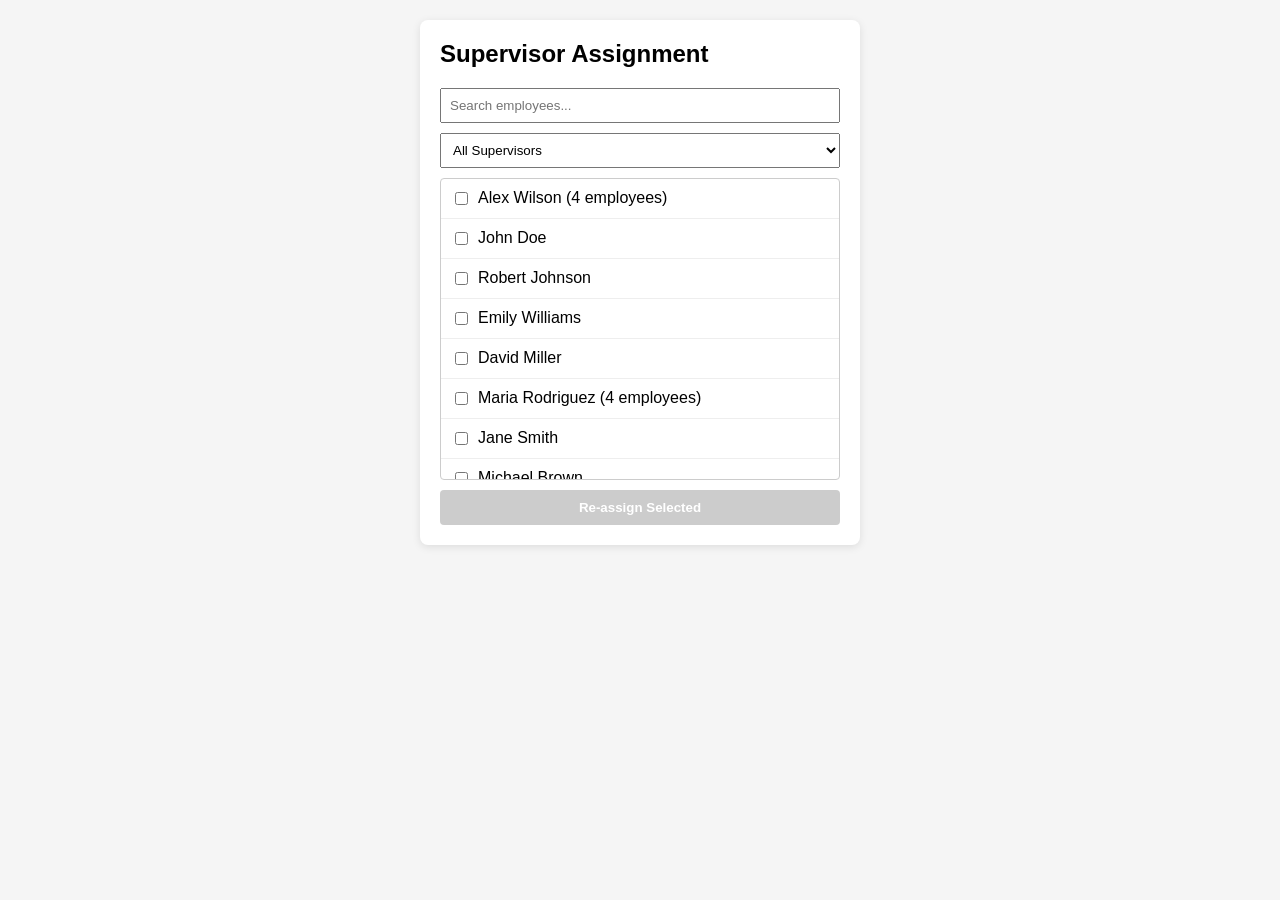
<file: real_estate_management/ww3.html>
<!DOCTYPE html>
<html lang="en">
<head>
    <meta charset="UTF-8">
    <title><!DOCTYPE html>
<html lang="en">
<head>
    <meta charset="UTF-8">
    <title>Supervisor Assignment</title>
    <style>
        body {
            font-family: Arial, sans-serif;
            background-color: #f5f5f5;
            margin: 0;
            padding: 20px;
        }
        .container {
            width: 400px;
            margin: auto;
            background: white;
            border-radius: 8px;
            padding: 20px;
            box-shadow: 0 2px 8px rgba(0,0,0,0.1);
        }
        h2 {
            margin-top: 0;
        }
        .search-bar, .filter-select {
            width: 100%;
            margin-bottom: 10px;
            padding: 8px;
            box-sizing: border-box;
        }
        .employee-list {
            border: 1px solid #ccc;
            border-radius: 4px;
            max-height: 300px;
            overflow-y: auto;
            margin-bottom: 10px;
        }
        .employee-item {
            padding: 10px;
            border-bottom: 1px solid #eee;
            display: flex;
            align-items: center;
        }
        .employee-item:last-child {
            border-bottom: none;
        }
        .employee-item input {
            margin-right: 10px;
        }
        .reassign-button {
            width: 100%;
            padding: 10px;
            background-color: #4a90e2;
            border: none;
            color: white;
            border-radius: 4px;
            cursor: pointer;
            font-weight: bold;
        }
        .reassign-button:disabled {
            background-color: #ccc;
            cursor: not-allowed;
        }
        /* Modal styles */
        .modal {
            position: fixed;
            top: 0; left: 0;
            width: 100%; height: 100%;
            background: rgba(0,0,0,0.5);
            display: none;
            justify-content: center;
            align-items: center;
        }
        .modal-content {
            background: white;
            padding: 20px;
            border-radius: 8px;
            width: 300px;
        }
        .modal-content h3 {
            margin-top: 0;
        }
        .modal-content select, .modal-content input[type="date"] {
            width: 100%;
            margin-bottom: 10px;
            padding: 8px;
            box-sizing: border-box;
        }
        .modal-footer {
            display: flex;
            justify-content: space-between;
        }
        .modal-footer button {
            padding: 8px 16px;
            border: none;
            border-radius: 4px;
            font-weight: bold;
            cursor: pointer;
        }
        .confirm-button {
            background-color: #4caf50;
            color: white;
        }
        .cancel-button {
            background-color: #f44336;
            color: white;
        }
    </style>
</head>
<body>

<div class="container">
    <h2>Supervisor Assignment</h2>
    <input type="text" class="search-bar" placeholder="Search employees...">
    <select class="filter-select">
        <option>All Supervisors</option>
    </select>

    <div class="employee-list">
        <div class="employee-item"><input type="checkbox"> Alex Wilson (4 employees)</div>
        <div class="employee-item"><input type="checkbox"> John Doe</div>
        <div class="employee-item"><input type="checkbox"> Robert Johnson</div>
        <div class="employee-item"><input type="checkbox"> Emily Williams</div>
        <div class="employee-item"><input type="checkbox"> David Miller</div>
        <div class="employee-item"><input type="checkbox"> Maria Rodriguez (4 employees)</div>
        <div class="employee-item"><input type="checkbox"> Jane Smith</div>
        <div class="employee-item"><input type="checkbox"> Michael Brown</div>
        <div class="employee-item"><input type="checkbox"> Sarah Davis</div>
        <div class="employee-item"><input type="checkbox"> Lisa Wilson</div>
    </div>

    <button class="reassign-button" disabled>Re-assign Selected</button>
</div>

<!-- Modal -->
<div class="modal" id="reassignModal">
    <div class="modal-content">
        <h3>Re-assign Employees</h3>
        <p id="employee-count">Re-assigning X employees</p>
        <select>
            <option>Select a supervisor</option>
            <option>Supervisor 1</option>
            <option>Supervisor 2</option>
        </select>
        <input type="date" value="2025-04-18">
        <div class="modal-footer">
            <button class="cancel-button" onclick="closeModal()">Cancel</button>
            <button class="confirm-button" onclick="closeModal()">Confirm</button>
        </div>
    </div>
</div>

<script>
    const checkboxes = document.querySelectorAll('.employee-item input[type="checkbox"]');
    const reassignButton = document.querySelector('.reassign-button');
    const modal = document.getElementById('reassignModal');
    const employeeCount = document.getElementById('employee-count');

    checkboxes.forEach(cb => {
        cb.addEventListener('change', () => {
            const selected = document.querySelectorAll('.employee-item input[type="checkbox"]:checked').length;
            reassignButton.disabled = selected === 0;
        });
    });

    reassignButton.addEventListener('click', () => {
        const selected = document.querySelectorAll('.employee-item input[type="checkbox"]:checked').length;
        employeeCount.textContent = `Re-assigning ${selected} employee${selected > 1 ? 's' : ''}`;
        modal.style.display = 'flex';
    });

    function closeModal() {
        modal.style.display = 'none';
    }
</script>

</body>
</html>
</title>
</head>
<body>

</body>
</html>
</file>
